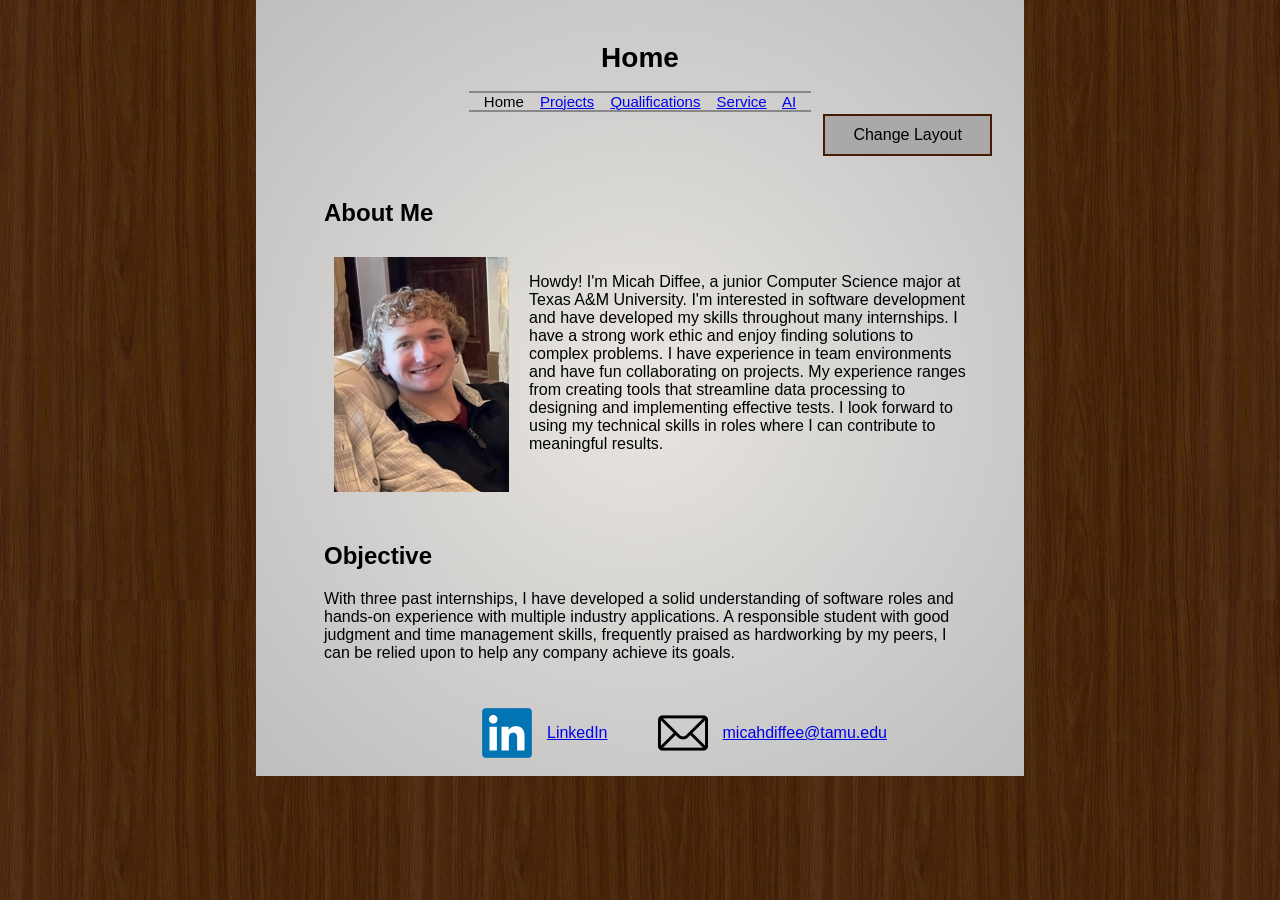
<file: index.html>
<!DOCTYPE html>
<html lang="en">
<head>
    <meta charset="UTF-8">
    <meta name="viewport" content="width=device-width, initial-scale=1.0">
    <link id="page_style" rel="stylesheet" href="style.css">
    <title>Home</title>
</head>

<body>
    <script src='functions.js'></script>

    <div class="heading">
        <h1 class="page_name">Home</h1>
        <nav class="pagelinks">
            <txt>Home</txt>
            <a href="projects.html">Projects</a>
            <a href="qualifications.html">Qualifications</a>
            <a href="service.html">Service</a>
            <a href="artificial_intelligence.html">AI</a>
        </nav>
    </div>

    <div class="button_div">
        <button class="button" onclick="change_style()">Change Layout</button>
    </div>

    <h2 class="subheadings">About Me</h2>

    <div class="imageflex">
        <img src="images/personal_image.jpg" alt="personal_image.jpg">
        <p class="about_me_text">Howdy! I'm Micah Diffee, a junior Computer Science major at Texas A&M University. I'm interested in
            software development and have developed my skills throughout many internships. I have a strong work ethic and enjoy
            finding solutions to complex problems. I have experience in team environments and have fun collaborating on projects.
            My experience ranges from creating tools that streamline data processing to designing and implementing effective tests.
            I look forward to using my technical skills in roles where I can contribute to meaningful results.</p>
    </div>

    <h2 class="subheadings">Objective</h2>
    <p class="objective_text">With three past internships, I have developed a solid understanding of software roles and hands-on 
        experience with multiple industry applications.  A responsible student with good judgment and time 
        management skills, frequently praised as hardworking by my peers, I can be relied upon to help any 
        company achieve its goals.
    </p>

    <div class="socials">
        <img src="images/linkedin.png" alt="linkedin.png">
        <a href="https://www.linkedin.com/in/micah-diffee" class="linkedin_link">LinkedIn</a>
        <img src="images/email.png" alt="email.png" class="email_logo">
        <a href= "mailto: micahdiffee@tamu.edu" class="linkedin_link">micahdiffee@tamu.edu</a>
    </div>
    
</body>
</html>
</file>
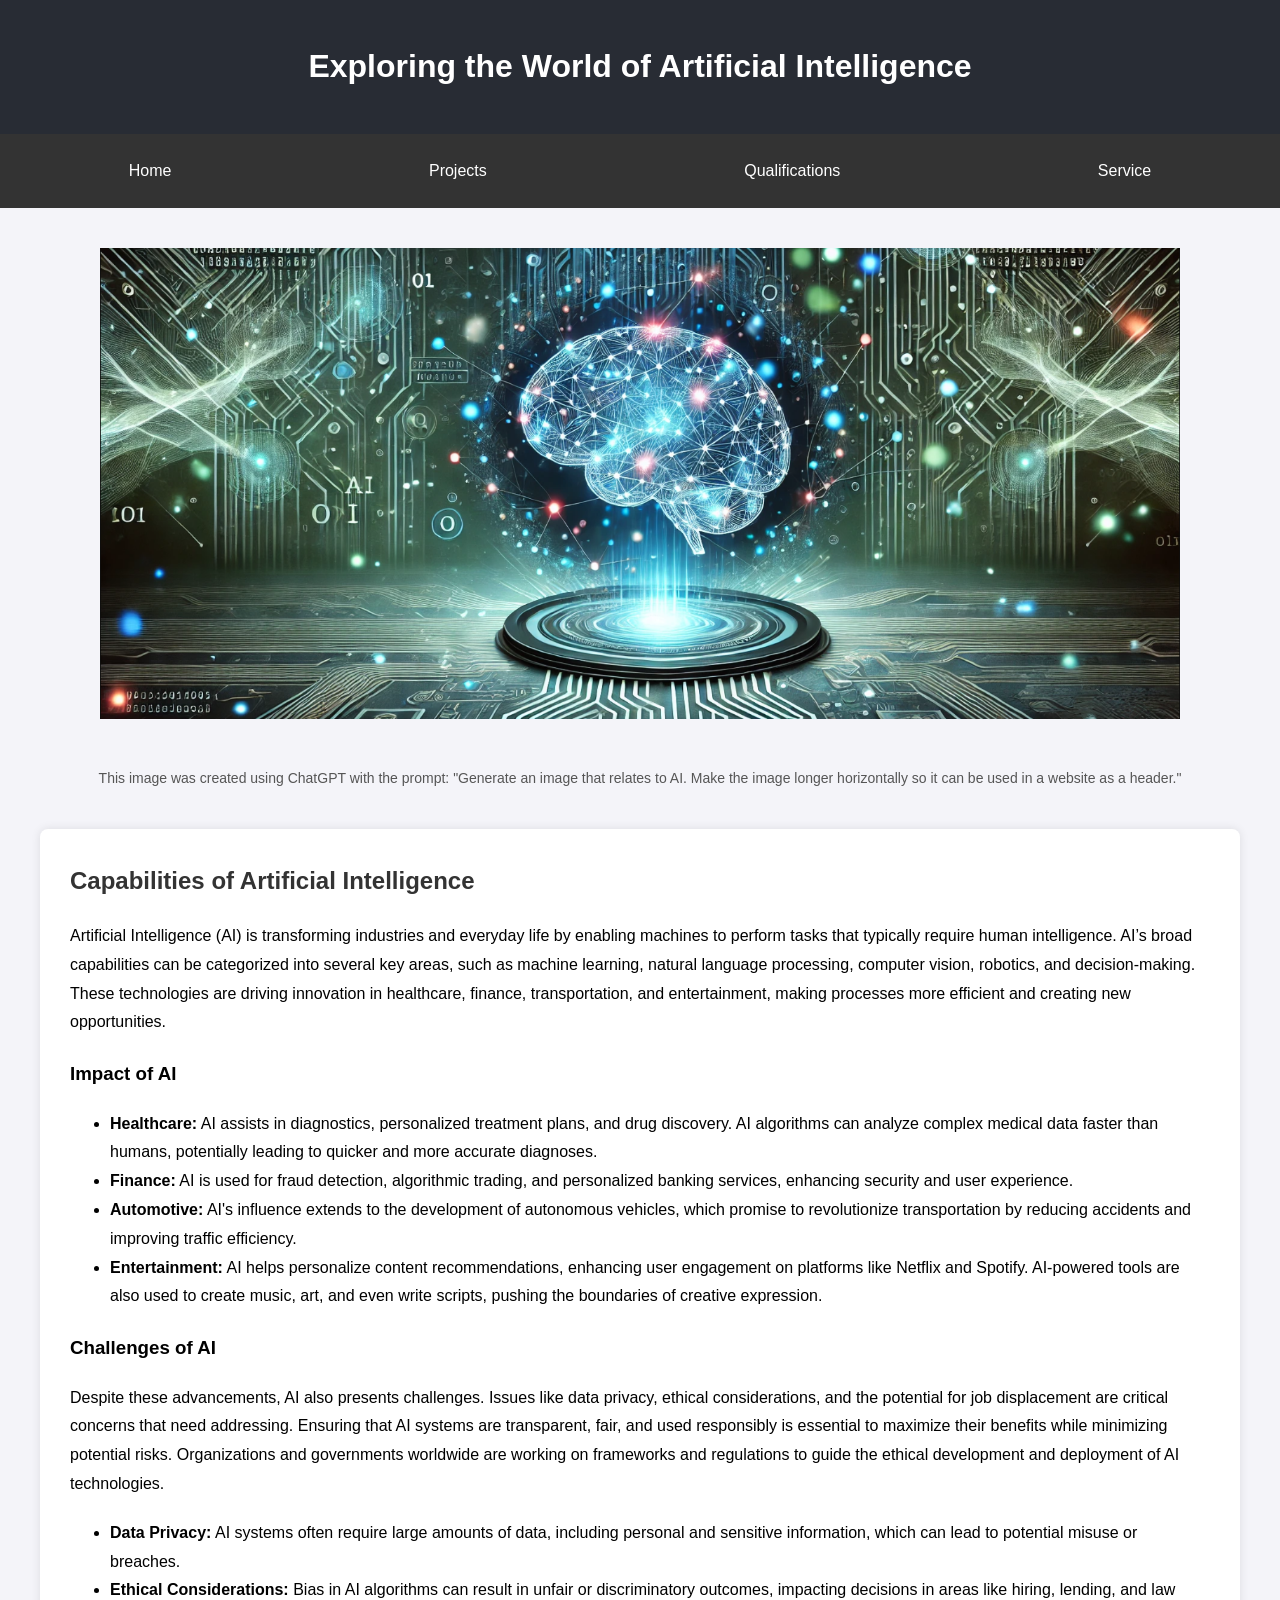
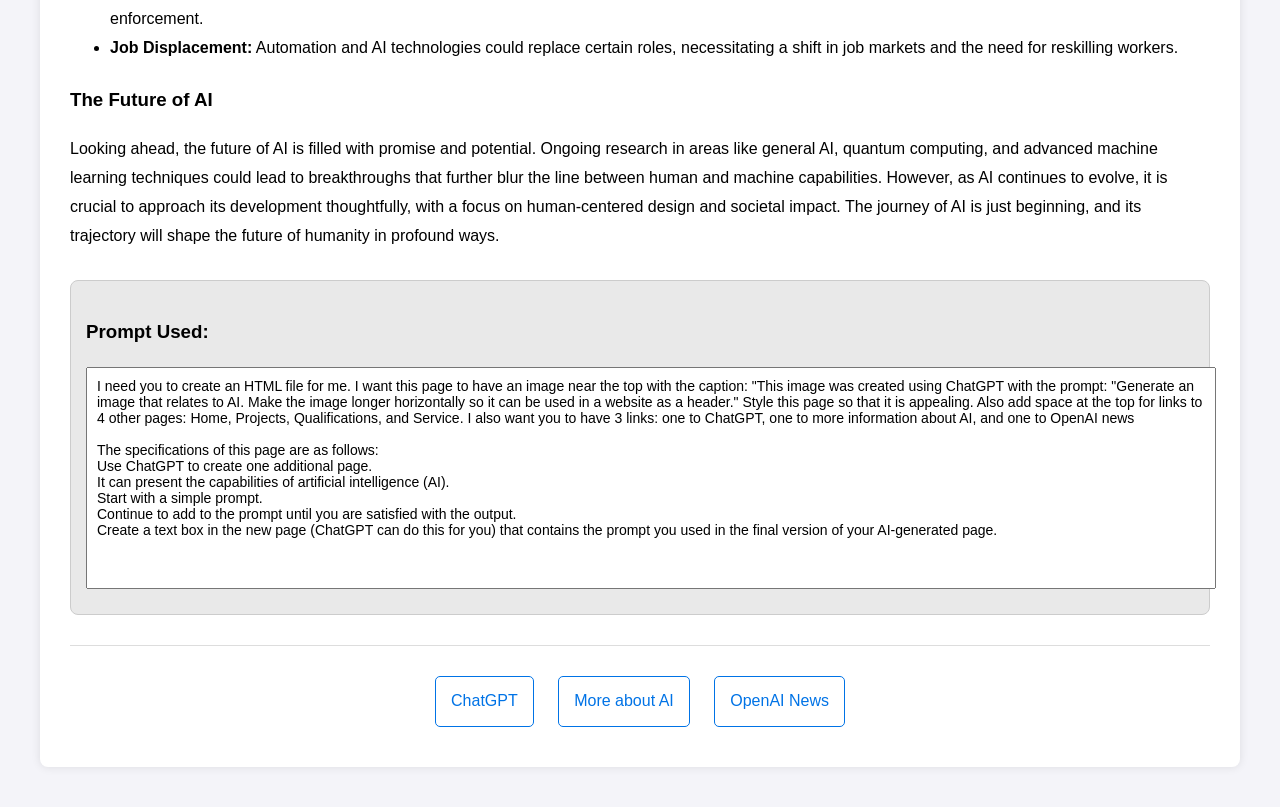
<file: artificial_intelligence.html>
<!DOCTYPE html>
<html lang="en">
<head>
    <meta charset="UTF-8">
    <meta http-equiv="X-UA-Compatible" content="IE=edge">
    <meta name="viewport" content="width=device-width, initial-scale=1.0">
    <title>AI Header and Capabilities</title>
    <style>
        body {
            font-family: Arial, sans-serif;
            margin: 0;
            padding: 0;
            background-color: #f4f4f9;
            line-height: 1.6;
        }
        .header {
            padding: 20px;
            text-align: center;
            background-color: #282c34;
            color: white;
        }
        .navbar {
            display: flex;
            justify-content: space-around;
            background-color: #333;
            padding: 10px 0;
        }
        .navbar a {
            color: white;
            text-decoration: none;
            padding: 14px 20px;
        }
        .navbar a:hover {
            background-color: #575757;
        }
        .content {
            padding: 40px 20px;
            text-align: center;
            max-width: 1200px;
            margin: 0 auto;
        }
        .image-caption {
            margin-top: 10px;
            font-size: 14px;
            color: #555;
        }
        img {
            width: 90%;
            height: auto;
            max-width: 1600px;
            margin-bottom: 30px;
        }
        .ai-capabilities {
            text-align: left;
            margin-top: 40px;
            padding: 30px;
            background-color: #fff;
            border-radius: 8px;
            box-shadow: 0 0 10px rgba(0, 0, 0, 0.1);
            line-height: 1.8;
        }
        .textbox-container {
            margin-top: 30px;
            border: 1px solid #ccc;
            padding: 15px;
            background-color: #e9e9e9;
            border-radius: 8px;
        }
        .textbox {
            width: 100%;
            height: 200px;
            font-family: Arial, sans-serif;
            font-size: 14px;
            padding: 10px;
            resize: none;
        }
        .links {
            margin-top: 30px;
            padding-top: 20px;
            border-top: 1px solid #ddd;
            text-align: center;
        }
        .links a {
            display: inline-block;
            margin: 10px;
            color: #0073e6;
            text-decoration: none;
            padding: 10px 15px;
            border: 1px solid #0073e6;
            border-radius: 5px;
            transition: background-color 0.3s, color 0.3s;
        }
        .links a:hover {
            background-color: #0073e6;
            color: white;
        }
        h2 {
            margin-top: 0;
            color: #333;
        }
        p, ul {
            margin-bottom: 20px;
        }
    </style>
</head>
<body>

    <div class="header">
        <h1>Exploring the World of Artificial Intelligence</h1>
    </div>

    <div class="navbar">
        <a href="index.html">Home</a>
        <a href="projects.html">Projects</a>
        <a href="qualifications.html">Qualifications</a>
        <a href="service.html">Service</a>
    </div>

    <div class="content">
        <img src="images/AI_image.png" alt="AI generated image">
        <div class="image-caption">
            This image was created using ChatGPT with the prompt: "Generate an image that relates to AI. Make the image longer horizontally so it can be used in a website as a header."
        </div>

        <div class="ai-capabilities">
            <h2>Capabilities of Artificial Intelligence</h2>
            <p>Artificial Intelligence (AI) is transforming industries and everyday life by enabling machines to perform tasks that typically require human intelligence. AI’s broad capabilities can be categorized into several key areas, such as machine learning, natural language processing, computer vision, robotics, and decision-making. These technologies are driving innovation in healthcare, finance, transportation, and entertainment, making processes more efficient and creating new opportunities.</p>
            
            <h3>Impact of AI</h3>
            <ul>
                <li><strong>Healthcare:</strong> AI assists in diagnostics, personalized treatment plans, and drug discovery. AI algorithms can analyze complex medical data faster than humans, potentially leading to quicker and more accurate diagnoses.</li>
                <li><strong>Finance:</strong> AI is used for fraud detection, algorithmic trading, and personalized banking services, enhancing security and user experience.</li>
                <li><strong>Automotive:</strong> AI's influence extends to the development of autonomous vehicles, which promise to revolutionize transportation by reducing accidents and improving traffic efficiency.</li>
                <li><strong>Entertainment:</strong> AI helps personalize content recommendations, enhancing user engagement on platforms like Netflix and Spotify. AI-powered tools are also used to create music, art, and even write scripts, pushing the boundaries of creative expression.</li>
            </ul>
            
            <h3>Challenges of AI</h3>
            <p>Despite these advancements, AI also presents challenges. Issues like data privacy, ethical considerations, and the potential for job displacement are critical concerns that need addressing. Ensuring that AI systems are transparent, fair, and used responsibly is essential to maximize their benefits while minimizing potential risks. Organizations and governments worldwide are working on frameworks and regulations to guide the ethical development and deployment of AI technologies.</p>
            <ul>
                <li><strong>Data Privacy:</strong> AI systems often require large amounts of data, including personal and sensitive information, which can lead to potential misuse or breaches.</li>
                <li><strong>Ethical Considerations:</strong> Bias in AI algorithms can result in unfair or discriminatory outcomes, impacting decisions in areas like hiring, lending, and law enforcement.</li>
                <li><strong>Job Displacement:</strong> Automation and AI technologies could replace certain roles, necessitating a shift in job markets and the need for reskilling workers.</li>
            </ul>
            
            <h3>The Future of AI</h3>
            <p>Looking ahead, the future of AI is filled with promise and potential. Ongoing research in areas like general AI, quantum computing, and advanced machine learning techniques could lead to breakthroughs that further blur the line between human and machine capabilities. However, as AI continues to evolve, it is crucial to approach its development thoughtfully, with a focus on human-centered design and societal impact. The journey of AI is just beginning, and its trajectory will shape the future of humanity in profound ways.</p>

            <div class="textbox-container">
                <h3>Prompt Used:</h3>
                <textarea class="textbox">I need you to create an HTML file for me. I want this page to have an image near the top with the caption: "This image was created using ChatGPT with the prompt: "Generate an image that relates to AI. Make the image longer horizontally so it can be used in a website as a header." Style this page so that it is appealing. Also add space at the top for links to 4 other pages: Home, Projects, Qualifications, and Service. I also want you to have 3 links: one to ChatGPT, one to more information about AI, and one to OpenAI news

The specifications of this page are as follows:
Use ChatGPT to create one additional page.
It can present the capabilities of artificial intelligence (AI).
Start with a simple prompt.
Continue to add to the prompt until you are satisfied with the output.
Create a text box in the new page (ChatGPT can do this for you) that contains the prompt you used in the final version of your AI-generated page.</textarea>
            </div>

            <div class="links">
                <a href="https://chat.openai.com/" target="_blank">ChatGPT</a>
                <a href="https://www.ibm.com/cloud/learn/what-is-artificial-intelligence" target="_blank">More about AI</a>
                <a href="https://openai.com/news/" target="_blank">OpenAI News</a>
            </div>
        </div>
    </div>

</body>
</html>
</file>
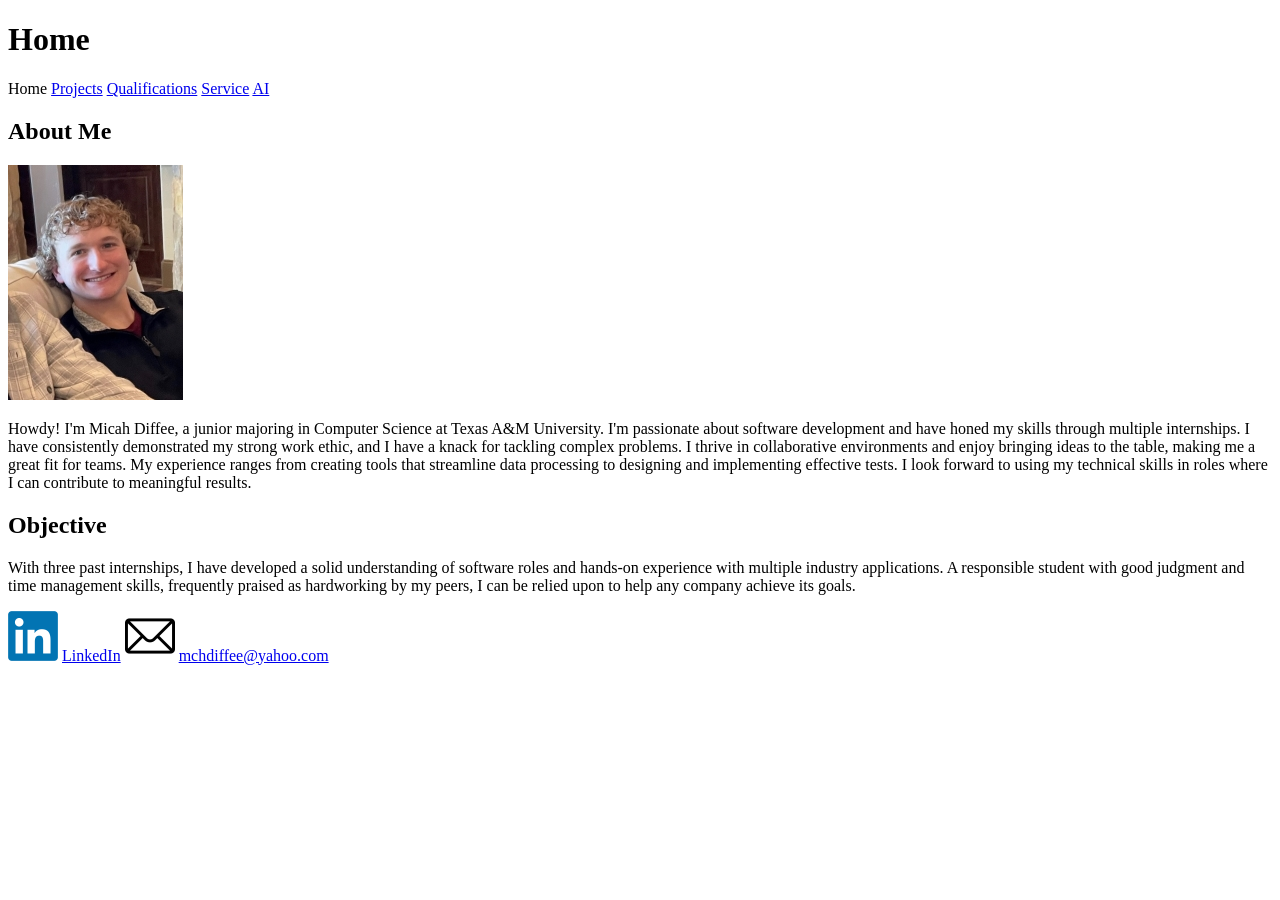
<file: index_HTML.html>
<!DOCTYPE html>
<html lang="en">
<head>
    <meta charset="UTF-8">
    <meta name="viewport" content="width=device-width, initial-scale=1.0">
    <title>Home</title>
</head>

<body>

    <div class="heading">
        <h1>Home</h1>
        <nav class="pagelinks">
            <txt>Home</txt>
            <a href="projects.html">Projects</a>
            <a href="qualifications.html">Qualifications</a>
            <a href="service.html">Service</a>
            <a href="artificial_intelligence.html">AI</a>
        </nav>
    </div>

    <h2 class="subheadings">About Me</h2>

    <div class="imageflex">
        <img src="images/personal_image.jpg" alt="personal_image.jpg">
        <p class="imagebody">Howdy! I'm Micah Diffee, a junior majoring in Computer Science at Texas A&M University.
            I'm passionate about software development and have honed my skills through multiple internships. I have
            consistently demonstrated my strong work ethic, and I have a knack for tackling complex problems. I 
            thrive in collaborative environments and enjoy bringing ideas to the table, making me a great fit for 
            teams. My experience ranges from creating tools that streamline data processing to designing and implementing
            effective tests. I look forward to using my technical skills in roles where I can contribute to meaningful results.
        </p>
    </div>

    <h2 class="subheadings">Objective</h2>
    <p class="paragraph_text">With three past internships, I have developed a solid understanding of software roles and hands-on 
        experience with multiple industry applications.  A responsible student with good judgment and time 
        management skills, frequently praised as hardworking by my peers, I can be relied upon to help any 
        company achieve its goals.
    </p>


    <div class="socials">
        <img src="images/linkedin.png" alt="linkedin.png">
        <a href="https://www.linkedin.com/in/micah-diffee" class="linkedin_link">LinkedIn</a>
        <img src="images/email.png" alt="email.png" class="email_logo">
        <a href= "mailto: mchdiffee@yahoo.com" class="linkedin_link">mchdiffee@yahoo.com</a>
    </div>
    
</body>
</html>
</file>
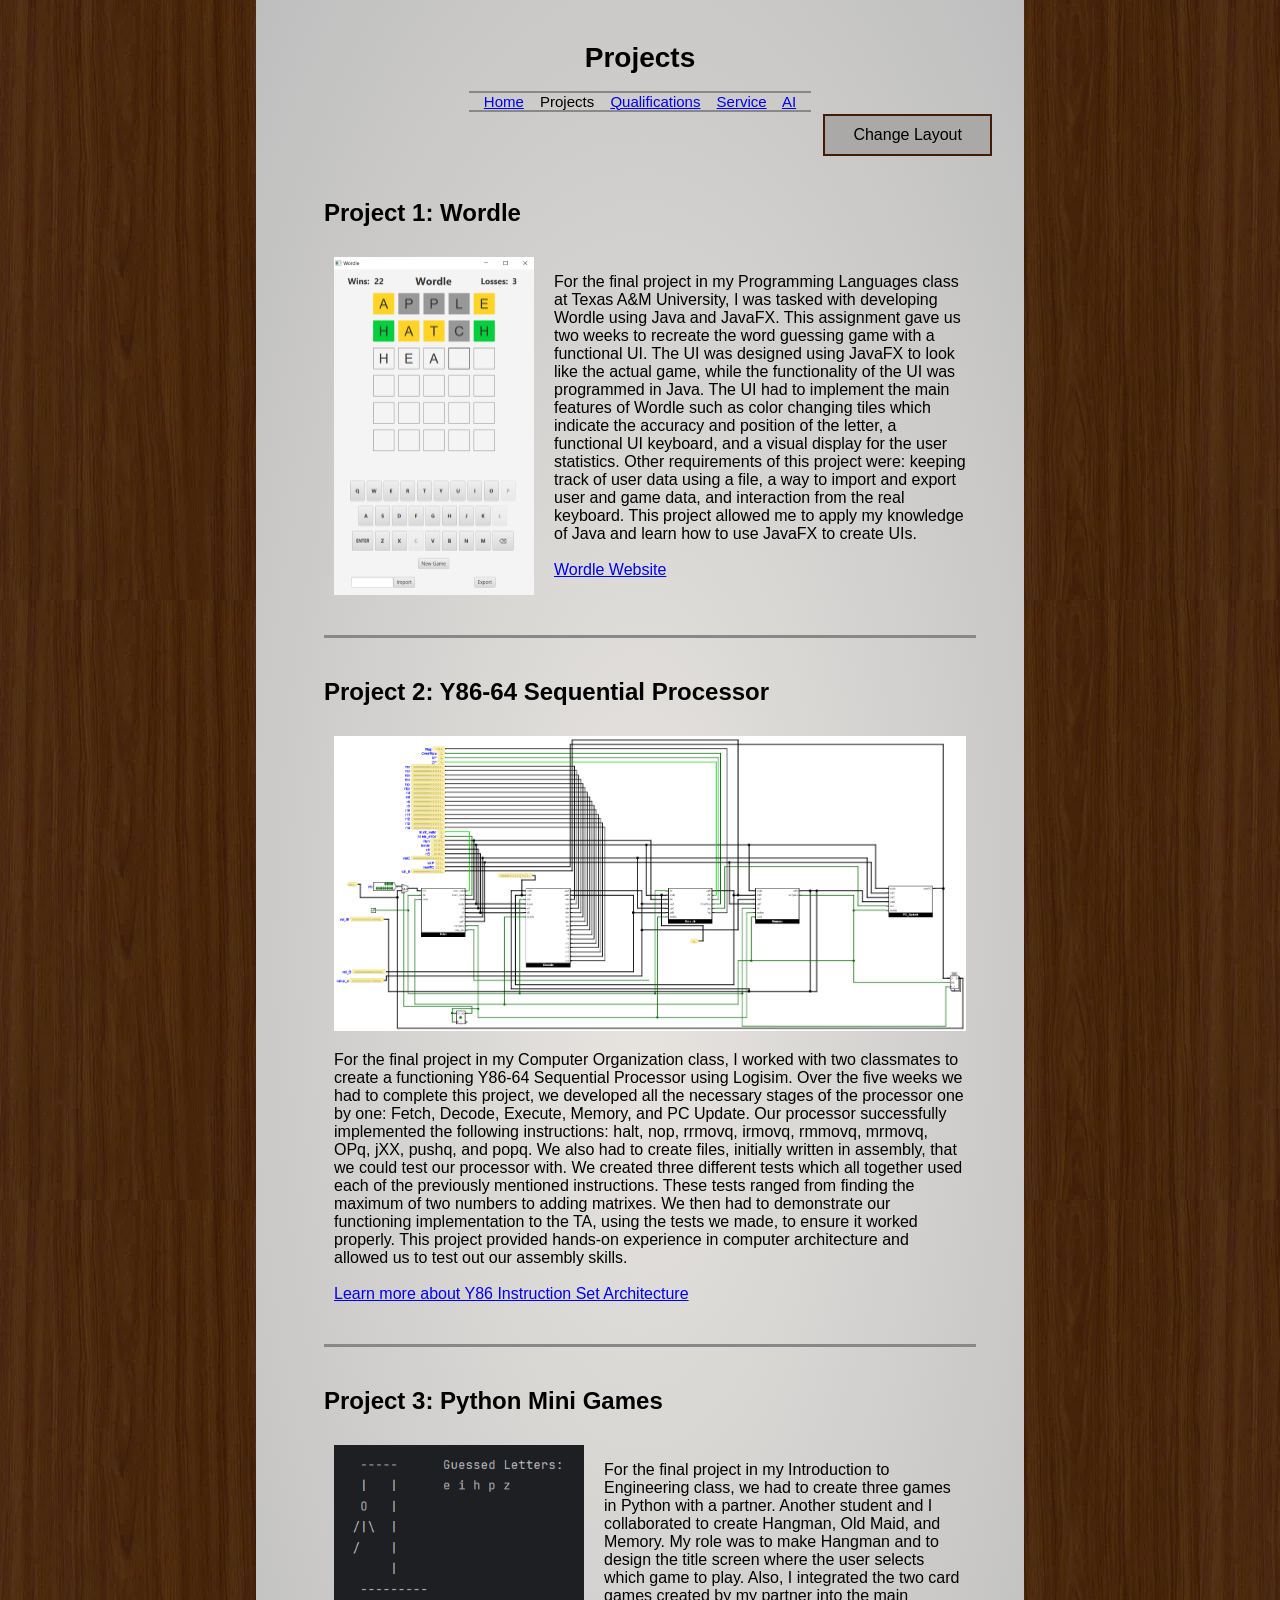
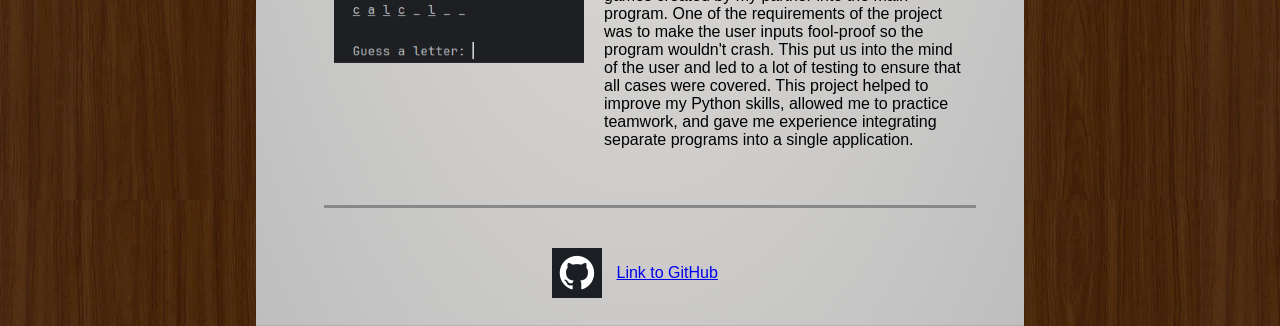
<file: projects.html>
<!DOCTYPE html>
<html lang="en">
<head>
    <meta charset="UTF-8">
    <meta name="viewport" content="width=device-width, initial-scale=1.0">
    <link id="page_style" rel="stylesheet" href="style.css">
    <title>Projects</title>
</head>

<body>
    <script src='functions.js'></script>

    <div class="heading">
        <h1 class="page_name">Projects</h1>
        <nav class = "pagelinks">
            <a href="index.html">Home</a>
            <txt>Projects</txt>
            <a href="qualifications.html">Qualifications</a>
            <a href="service.html">Service</a>
            <a href="artificial_intelligence.html">AI</a>
        </nav>
    </div>

    <div class="button_div">
        <button class="button" onclick="change_style()">Change Layout</button>
    </div>

    <h2 class="subheadings">Project 1: Wordle</h2>
    <div class="project1">
        <img src="images/wordle_project.png" alt="wordle_project.png">
        <p class="project1_description">For the final project in my Programming Languages class at Texas A&M University, I was tasked with
            developing Wordle using Java and JavaFX. This assignment gave us two weeks to recreate the word guessing game with a functional
            UI. The UI was designed using JavaFX to look like the actual game, while the functionality of the UI was programmed in Java. The
            UI had to implement the main features of Wordle such as color changing tiles which indicate the accuracy and position of the letter,
            a functional UI keyboard, and a visual display for the user statistics. Other requirements of this project were: keeping track of user
            data using a file, a way to import and export user and game data, and interaction from the real keyboard. This project allowed me to apply
            my knowledge of Java and learn how to use JavaFX to create UIs.
            <br>
            <br>
            <a href="https://www.nytimes.com/games/wordle/index.html" class="wordle_link">Wordle Website</a>
        </p>
    </div>

    <h2 class="subheadings">Project 2: Y86-64 Sequential Processor</h2>
    <div class="project2">
        <img src="images/processor.png" alt="processor.png">
        <p class="project2_description">For the final project in my Computer Organization class, I worked with two classmates to
            create a functioning Y86-64 Sequential Processor using Logisim. Over the five weeks we had to complete this project, we developed
            all the necessary stages of the processor one by one: Fetch, Decode, Execute, Memory, and PC Update. Our processor successfully implemented
            the following instructions: halt, nop, rrmovq, irmovq, rmmovq, mrmovq, OPq, jXX, pushq, and popq. We also had to create files,
            initially written in assembly, that we could test our processor with. We created three different tests which all together
            used each of the previously mentioned instructions. These tests ranged from finding the maximum of two numbers to adding matrixes.
            We then had to demonstrate our functioning implementation to the TA, using the tests we made, to ensure it worked properly.
            This project provided hands-on experience in computer architecture and allowed us to test out our assembly skills.
            <br>
            <br>
            <a href="https://medium.com/@saqlain9696382/y86-instruction-set-architecture-logic-design-and-hcl-sequential-and-pipelined-implementation-of-cd26da99c06d">Learn more about Y86 Instruction Set Architecture</a>
        </p>
    </div>

    <h2 class="subheadings">Project 3: Python Mini Games</h2>
    <div class="project3">
        <img src="images/project3.png" alt="project3.png" height="218px">
        <p class="project3_description">For the final project in my Introduction to Engineering class, we had to create three games in Python
            with a partner. Another student and I collaborated to create Hangman, Old Maid, and Memory. My role was to make Hangman and to design
            the title screen where the user selects which game to play. Also, I integrated the two card games created by my partner into the main
            program. One of the requirements of the project was to make the user inputs fool-proof so the program wouldn't crash. This put us into
            the mind of the user and led to a lot of testing to ensure that all cases were covered. This project helped to improve my Python skills,
            allowed me to practice teamwork, and gave me experience integrating separate programs into a single application.
        </p>
    </div>

    <div class="github">
        <img src="images/github.png" alt="github.png">
        <a href="https://github.com/Micah-Diffee?tab=repositories" class="github_link">Link to GitHub</a>
    </div>
    
</body>
</html>
</file>
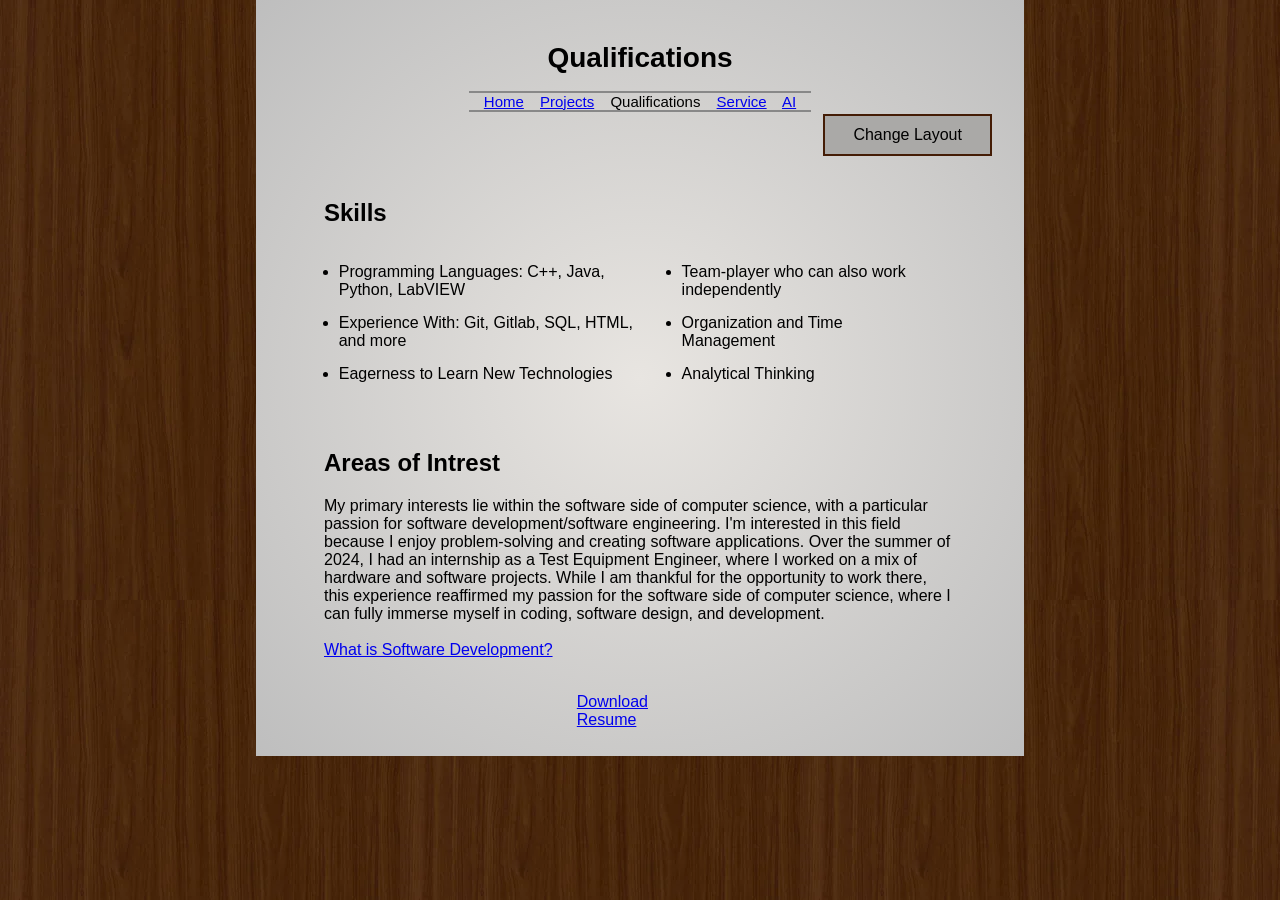
<file: qualifications.html>
<!DOCTYPE html>
<html lang="en">
<head>
    <meta charset="UTF-8">
    <meta name="viewport" content="width=device-width, initial-scale=1.0">
    <link id="page_style" rel="stylesheet" href="style.css">
    <title>Qualifications</title>
</head>

<body>
    <script src='functions.js'></script>

    <div class="heading">
        <h1 class="page_name">Qualifications</h1>
        <nav class = "pagelinks">
            <a href="index.html">Home</a>
            <a href="projects.html">Projects</a>
            <txt>Qualifications</txt>
            <a href="service.html">Service</a>
            <a href="artificial_intelligence.html">AI</a>
        </nav>
    </div>

    <div class="button_div">
        <button class="button" onclick="change_style()">Change Layout</button>
    </div>

    <h2 class="subheadings">Skills</h2>
    <div class="skills">
        <div>
            <ul>
                <li>Programming Languages: C++, Java, Python, LabVIEW</li>
                <li>Experience With: Git, Gitlab, SQL, HTML, and more</li>
                <li>Eagerness to Learn New Technologies</li>
            </ul>
        </div>
        <div>
            <ul>
                <li>Team-player who can also work independently</li>
                <li>Organization and Time Management</li>
                <li>Analytical Thinking</li>
            </ul>
        </div>
    </div>

    <h2 class="subheadings">Areas of Intrest</h2>
    <p class="areas_of_intrest">My primary interests lie within the software side of computer science, with a particular
        passion for software development/software engineering. I'm interested in this field because I enjoy problem-solving and
        creating software applications. Over the summer of 2024, I had an internship as a Test Equipment Engineer, where I worked
        on a mix of hardware and software projects. While I am thankful for the opportunity to work there, this experience reaffirmed
        my passion for the software side of computer science, where I can fully immerse myself in coding, software design, and development.
        <br>
        <br>
        <a href="https://www.ibm.com/topics/software-development">What is Software Development?</a>
    </p>
    <br>

    <a href="Diffee, Micah Resume.pdf" download class="resume_download_link">Download Resume</a>
    
</body>
</html>
</file>
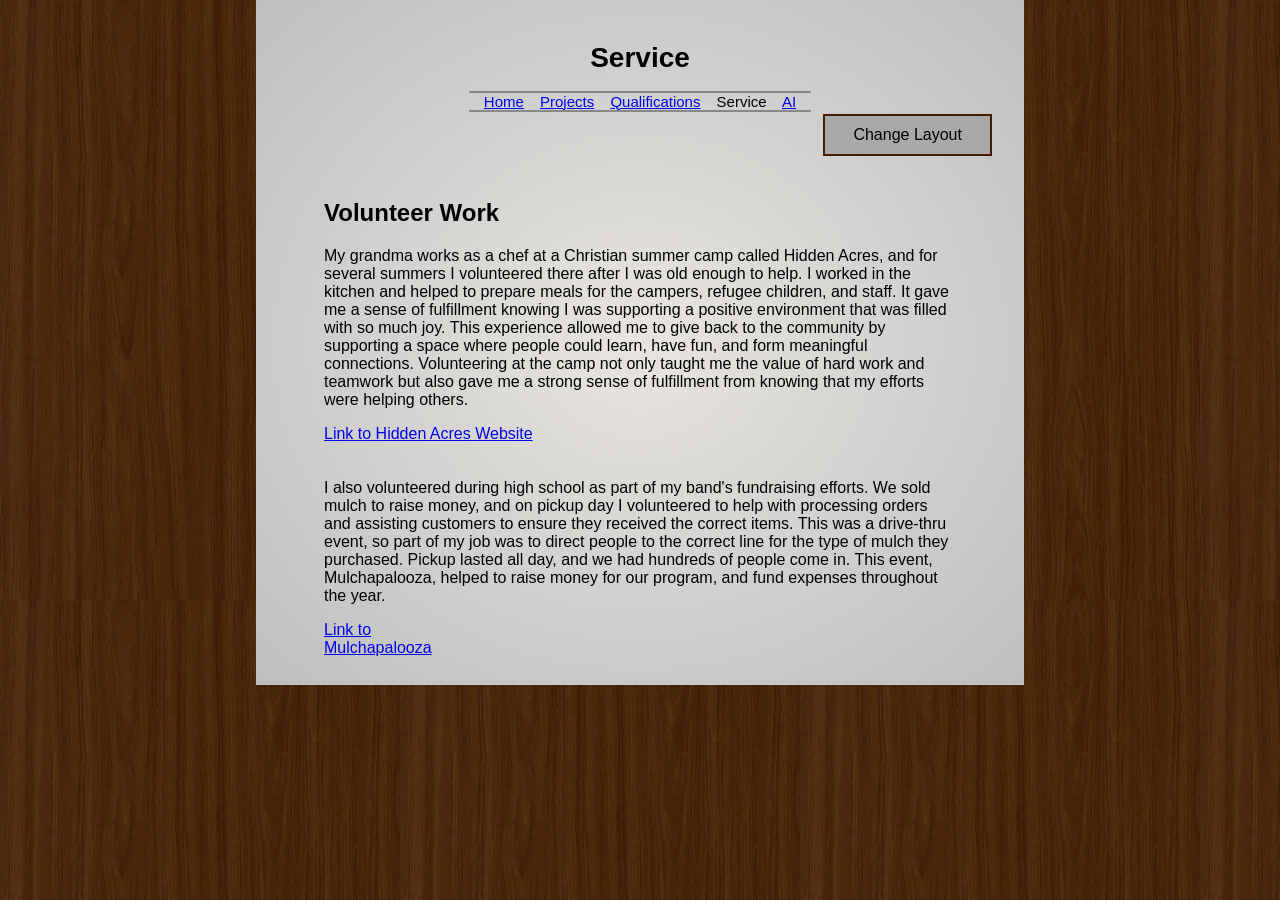
<file: service.html>
<!DOCTYPE html>
<html lang="en">
<head>
    <meta charset="UTF-8">
    <meta name="viewport" content="width=device-width, initial-scale=1.0">
    <link id="page_style" rel="stylesheet" href="style.css">
    <title>Service</title>
</head>

<body>
    <script src='functions.js'></script>

    <div class="heading">
        <h1 class="page_name">Service</h1>
        <nav class = "pagelinks">
            <a href="index.html">Home</a>
            <a href="projects.html">Projects</a>
            <a href="qualifications.html">Qualifications</a>
            <txt>Service</txt>
            <a href="artificial_intelligence.html">AI</a>
        </nav>
    </div>

    <div class="button_div">
        <button class="button" onclick="change_style()">Change Layout</button>
    </div>

    <h2 class="subheadings">Volunteer Work</h2>

    <div class="volunteer1">
        <p class="volunteer_work1">My grandma works as a chef at a Christian summer camp called Hidden Acres, and for several
            summers I volunteered there after I was old enough to help. I worked in the kitchen and helped to prepare meals for
            the campers, refugee children, and staff. It gave me a sense of fulfillment knowing I was supporting a positive environment
            that was filled with so much joy. This experience allowed me to give back to the community by supporting a space where
            people could learn, have fun, and form meaningful connections. Volunteering at the camp not only taught me the value of
            hard work and teamwork but also gave me a strong sense of fulfillment from knowing that my efforts were helping others.
        </p>
        <a href="https://www.hiddenacres.org/" class="hidden_acres_link">Link to Hidden Acres Website</a>
    </div>

    <div class="line_break_service"></div>

    <div class="volunteer2">
        <p class="volunteer_work2">I also volunteered during high school as part of my band's fundraising efforts. We sold mulch to
            raise money, and on pickup day I volunteered to help with processing orders and assisting customers to ensure they received
            the correct items. This was a drive-thru event, so part of my job was to direct people to the correct line for the type of
            mulch they purchased. Pickup lasted all day, and we had hundreds of people come in. This event, Mulchapalooza, helped to raise
            money for our program, and fund expenses throughout the year.
        </p>
        <a href="https://www.forneyband.com/mulchapalooza/" class="band_link">Link to Mulchapalooza</a>
    </div>
 
</body>
</html>
</file>
<file: style.css>
html {
    overflow-y: scroll;
}

body {
    font-family: Arial;
    background: no-repeat center/60% radial-gradient(#e8e5e1, #bebebe), url("images/wood_background.jpg");
}

.heading {
    padding-top: 15px;
    font-size: 14px;
    text-align: center;
}

.pagelinks {
    display: inline;
    font-size: 15px;
    word-spacing: 12px;
    padding-left: 15px;
    padding-right: 15px;
    border-top: 2px solid #888;
    border-bottom: 2px solid #888;
}

.subheadings {
    margin-left: 25%;
    padding-top: 20px;
}

.imageflex {
    display: flex;
    margin: auto;
    margin-left: 25%;
    width: 50%;
    padding: 10px;
}

.about_me_text, .project1_description, .project3_description {
    padding-left: 20px;
}

.objective_text, .areas_of_intrest, .volunteer_work1, .hidden_acres_link {
    margin-left: 25%;
    margin-right: 25%;
}

.socials {
    display: flex;
    margin: auto;
    width: 25%;
    padding: 10px;
    padding-top: 30px;
}

.linkedin_link, .github_link {
    padding-top: 16px;
    padding-left: 15px;
}

.email_logo {
    padding-left: 50px;
}

.project1, .project3 {
    display: flex;
    margin: auto;
    margin-left: 25%;
    width: 50%;
    padding: 10px;
    padding-bottom: 40px;
    border-bottom: 3px solid #888;
}

.project2 {
    display: block;
    margin: auto;
    margin-left: 25%;
    width: 50%;
    padding: 10px;
    padding-bottom: 25px;
    border-bottom: 3px solid #888;
}

.project2 img {
    width: 100%; 
    height: auto;
}

.github {
    display: flex;
    margin: auto;
    width: 14%;
    padding: 10px;
    padding-top: 40px;
    padding-bottom: 20px;
}

.skills {
    display: flex;
    margin: auto;
    margin-left: 23%;
    width: 50%;
    padding: 10px;
    padding-left: 0px;
    padding-top: 0px;
}

.skills li {
    margin-bottom: 15px;
}

.resume_download_link {
    display: flex;
    margin: auto;
    margin-left: 45%;
    width: 9%;
    padding-bottom: 19px;
}

.volunteer_work2 {
    padding-top: 20px;
    margin-left: 25%;
    margin-right: 25%;
}

.band_link {
    display: block;
    margin-left: 25%;
    margin-right: 25%;
    width: 11%;
    padding-bottom: 20px;
}

.button {
    display: inline-block;
    border: 2px solid #441c05;
    background: #aaa9a7;
    color: black;
    text-align: center;
    text-decoration: none;
    font-size: 16px;
    padding: 10px 28px;
    margin: 4px 2px;
    cursor: pointer;
    transition-duration: 0.4s;
}

.button_div {
    display: block;
    margin: auto;
    margin-left: 25%;
    margin-right: 22%;
    text-align: end;
}

.button:hover {
    background-color: #959492;
    color: black;
}
</file>
